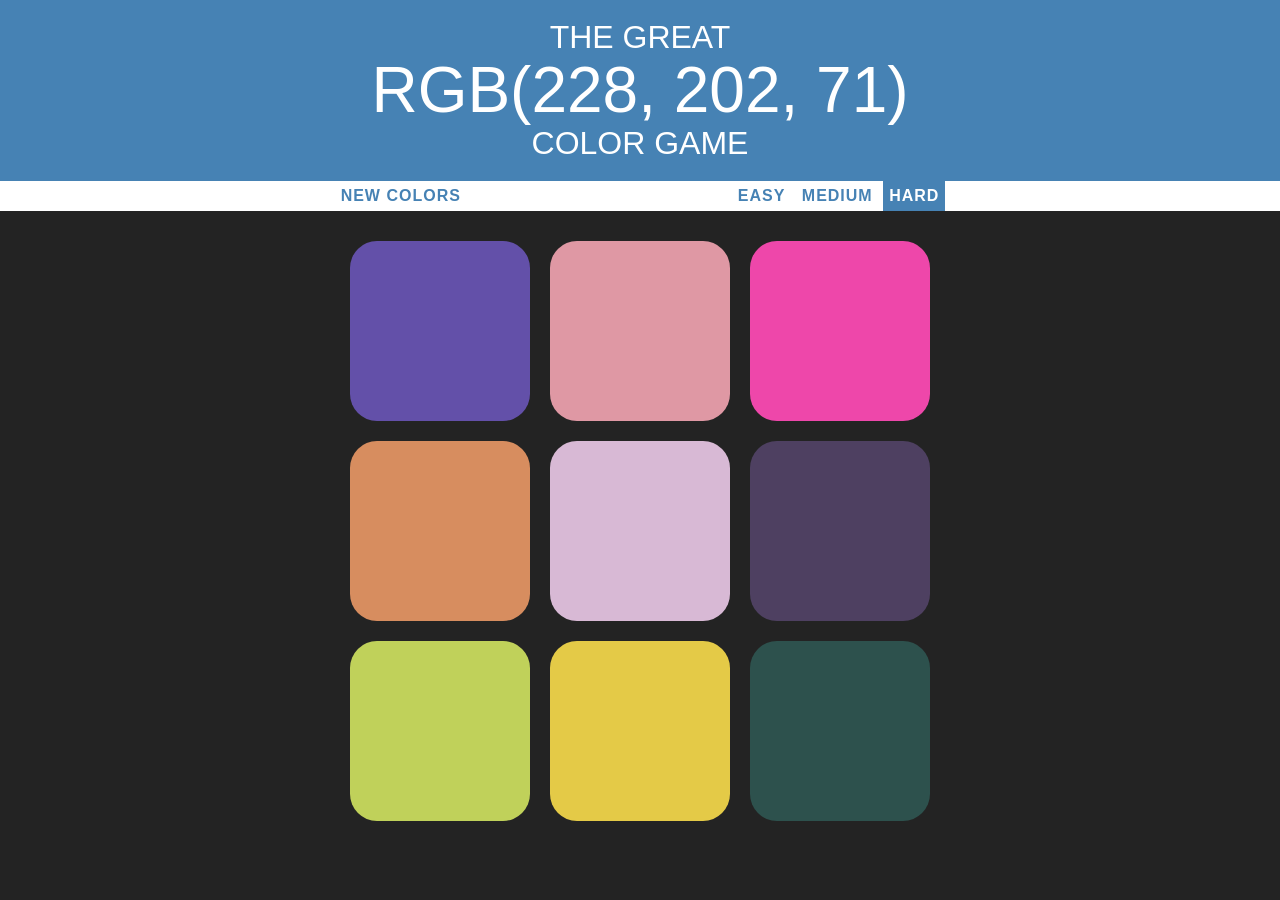
<file: index.html>
<!DOCTYPE html>
<html lang="en">
<head>
	<title>Color Game</title>

	<link rel="stylesheet" type="text/css" href="color_game.css">
        <meta name="viewport" content="width=device-width,initial-scale=1">
        <meta name="description" content="fun color game project">
		<link rel="icon" href="/favicon.ico">

</head>
<body>

<h1>
	The Great 
	<br>
	<span id="colorDisplay">RGB</span> 
	<br>
	Color Game
</h1>

<div id="stripe">
	<button id="reset">New Colors</button>
	<span id="message"></span>
	<button class="mode">Easy</button>
	<button class="mode">Medium</button>
	<button class="mode selected">Hard</button>
</div>

<div id="container">
	<div class="square"></div>
	<div class="square"></div>
	<div class="square"></div>
	<div class="square"></div>
	<div class="square"></div>
	<div class="square"></div>
	<div class="square"></div>
	<div class="square"></div>
	<div class="square"></div>
</div>



<script type="text/javascript" src="color_game.js"></script>

</body>
</html>
</file>
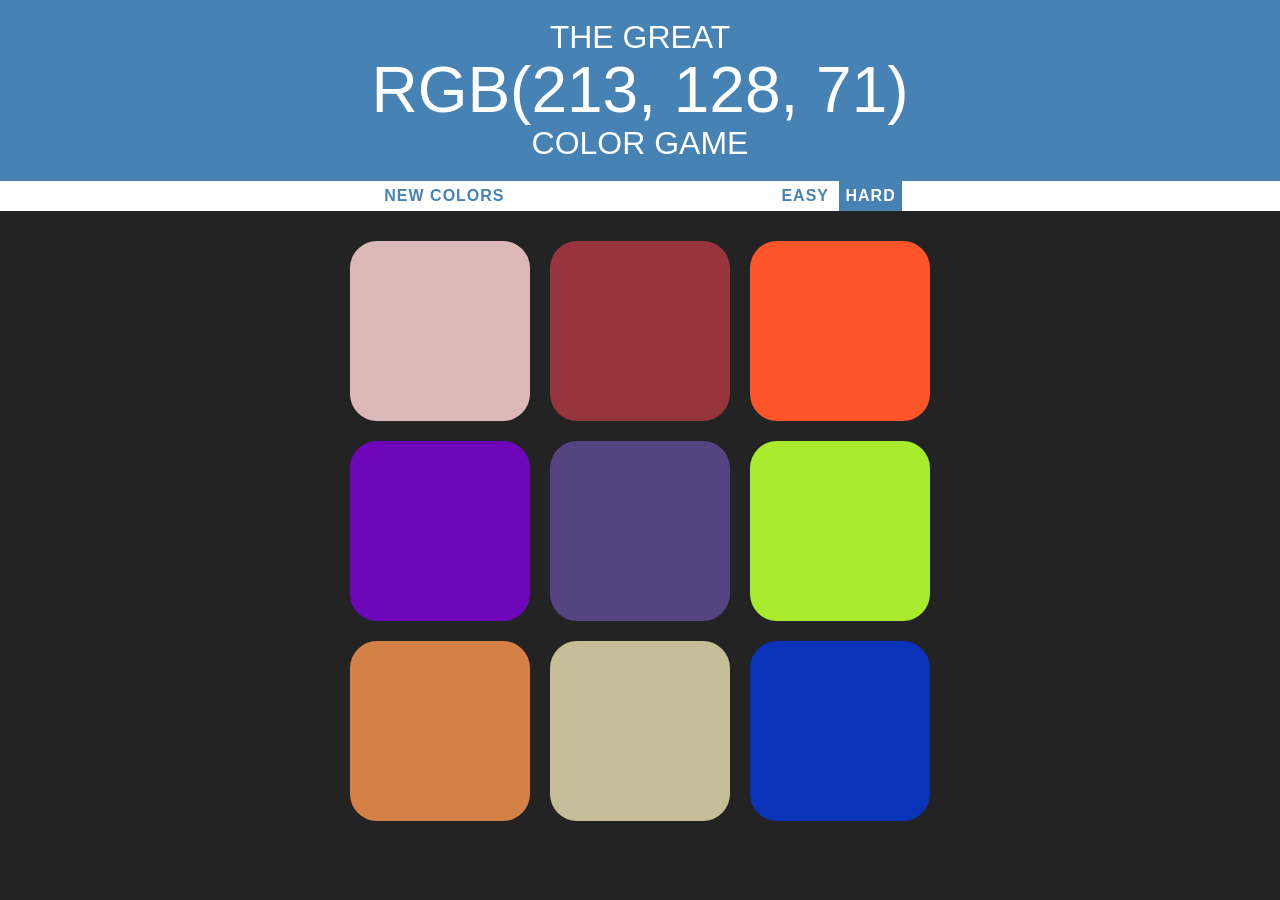
<file: color_game.html>
<!DOCTYPE html>
<html>
<head>
	<title>Color Game</title>

	<link rel="stylesheet" type="text/css" href="color_game.css">

</head>
<body>

<h1>
	The Great 
	<br>
	<span id="colorDisplay">RGB</span> 
	<br>
	Color Game
</h1>
<div id="stripe">
	<button id="reset">New Colors</button>
	<span id="message"></span>
	<button class="mode">Easy</button>
	<button class="mode selected">Hard</button>
</div>

<div id="container">
	<div class="square"></div>
	<div class="square"></div>
	<div class="square"></div>
	<div class="square"></div>
	<div class="square"></div>
	<div class="square"></div>
	<div class="square"></div>
	<div class="square"></div>
	<div class="square"></div>
</div>

<script type="text/javascript" src="color_game.js"></script>

</body>
</html>
</file>
<file: color_game.css>
body {
	background-color: #232323;
	margin: 0;
	font-family: "Arial Black", Gadget, sans-serif;
}

#twitter {
	color: white;
}

.square {
	width: 30%;
	background-color: purple;
	padding-bottom: 30%;
	float: left;
	margin: 1.66%;
	border-radius: 15%;
	transition: background 0.6s; 
	--webkit-transition: background 0.6s;
	-moz-transition: background 0.6s;
}

#container {
	margin: 20px auto;
	max-width: 600px;
}

h1, h2 {
	color: white;
	text-align: center;
	line-height: 1.1;
	background: steelBlue;
	margin: 0;
	padding: 20px 0;
	font-weight: normal;
	text-transform: uppercase;
}

#colorDisplay {
	font-size: 200%;
}

#message{
	display: inline-block;
	width: 20%;
}

#stripe{
	background-color: white;
	height: 30px;
	text-align: center;
	color: black;
}

.selected{
	color: white;
	background: steelBlue;
}

button{
	border: none;
	background: none;
	text-transform: uppercase;
	height: 100%;
	font-weight: 700;
	color: steelBlue;
	letter-spacing: 1px;
	font-size: inherit;
	transition: all 0.3s;
	--webkit-transition: all 0.3s;
	-moz-transition: all 0.3s;
	outline: none;
}

button:hover {
	color: white;
	background: steelBlue;
}
</file>
